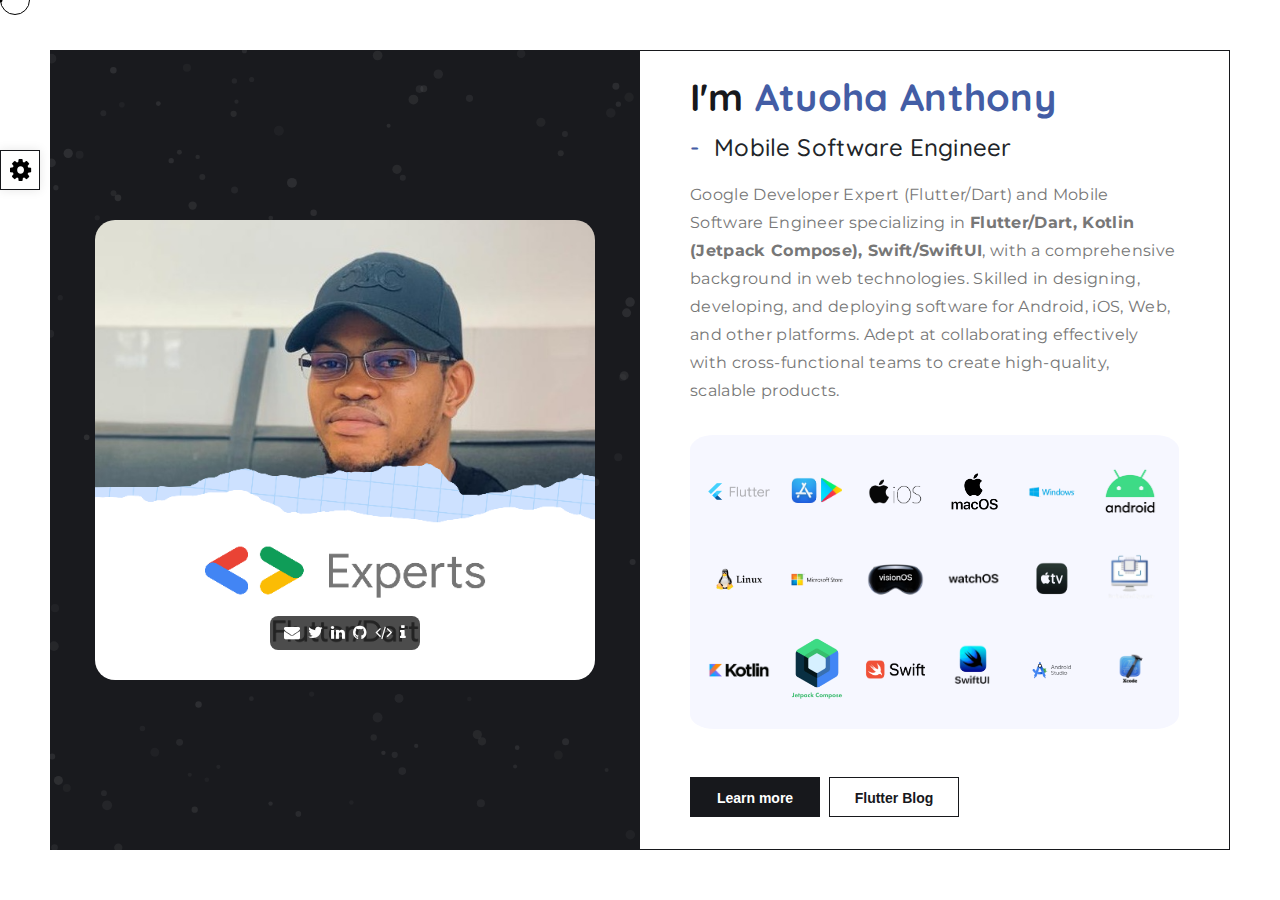
<file: index.html>
<!DOCTYPE html>
<html lang="en">
  <head>
    <meta charset="UTF-8" />
    <meta http-equiv="x-ua-compatible" content="ie=edge" />
    <meta
      name="viewport"
      content="width=device-width, initial-scale=1.0, minimum-scale=1.0"
    />
    <title>Atuoha Anthony</title>
    <meta name="keywords" content="Atuoha Anthony - Software Engineer" />
    <meta
      name="description"
      content="Hello! I'm Atuoha Anthony —— Google Developer Expert (Flutter/Dart) and Mobile Software Engineer specializing in Flutter/Dart, Kotlin (Jetpack Compose), Swift & SwiftUI, with a comprehensive background in web technologies. Skilled in designing, developing, and deploying software for Android, iOS, Web, and other platforms. Adept at collaborating effectively with cross-functional teams to create high-quality, scalable products."
    />
    <meta name="author" content="atuohaanthony" />
    <meta property="og:image" content="assets/img/tony.png" />
    <meta
      property="og:description"
      content="Hello! I'm Atuoha Anthony —— Google Developer Expert (Flutter/Dart) and Mobile Software Engineer specializing in Flutter/Dart, Kotlin (Jetpack Compose), Swift & SwiftUI, with a comprehensive background in web technologies. Skilled in designing, developing, and deploying software for Android, iOS, Web, and other platforms. Adept at collaborating effectively with cross-functional teams to create high-quality, scalable products."
    />

    <!-- site Favicon -->
    <link rel="icon" href="assets/img/s.png" sizes="32x32" />

    <!-- css All Plugins Files -->
    <link rel="stylesheet" href="assets/css/plugins/animate.css" />
    <link rel="stylesheet" href="assets/css/plugins/swiper-bundle.min.css" />
    <link rel="stylesheet" href="assets/css/plugins/bootstrap.css" />
    <link rel="stylesheet" href="assets/css/plugins/jquery.fancybox.min.css" />

    <link rel="stylesheet" href="assets/font-awesome/css/font-awesome.css" />

    <!-- Main Style -->
    <link rel="stylesheet" id="main_style" href="assets/css/style.css" />
    <link rel="stylesheet" href="assets/css/responsive.css" />
  </head>

  <body class="body-bg">
    <!-- On change section animation -->
    <div id="overlay_shine"></div>

    <!-- Home section -->
    <section class="ms-home ms-home-snow ms-slide home-section body-bg">
      <div class="container-fluid p-0">
        <div class="ms-row">
          <div class="col-lg-6 col-md-12 border-content">
            <div class="profile-img main-bg-black">
              <canvas id="canvas"></canvas>
              <div class="profile-detail">
                <img
                  style="border-radius: 20px"
                  src="assets/img/tony.png"
                  alt="profile"
                  data-tilt
                />
                <ul class="ms-social" style="border-radius: 8px;">

<!--                   <li>
                    <a
                      href="https://www.facebook.com/atuoha.tony"
                      target="_blank"
                      ><i class="fa fa-facebook"></i
                    ></a>
                  </li> -->
                  <li>
                    <a href="mailto:atuohainitiatives@gmail.com" target="_blank"
                      ><i class="fa fa-envelope"></i
                    ></a>
                  </li>
                  <li>
                    <a href="https://twitter.com/AtuohaA" target="_blank"
                      ><i class="fa fa-twitter"></i
                    ></a>
                  </li>
                  <li>
                    <a
                      href="https://linkedin.com/in/atuoha-anthony"
                      target="_blank"
                      ><i class="fa fa-linkedin"></i
                    ></a>
                  </li>
                  <li>
                    <a href="https://github.com/atuoha" target="_blank"
                      ><i class="fa fa-github"></i
                    ></a>
                  </li>

                  <li>
                    <a href="https://g.dev/atuohaa" target="_blank"
                      ><i class="fa fa-code"></i
                    ></a>
                  </li>

                  <li>
                    <a href="https://topmate.io/atuoha_anthony" target="_blank"
                      ><i class="fa fa-info"></i
                    ></a>
                  </li>

                  <!--                   <li>
                    <a
                      href="https://www.google.com/search?q=atuoha+anthony&sxsrf=ALiCzsY8d_8eYd-pxChMG_JzQ9l4Ggy9Lw%3A1656936341224&ei=ldfCYr6nDYiWkwWq26KIBg&ved=0ahUKEwj-xaLwmN_4AhUIy6QKHaqtCGEQ4dUDCA4&uact=5&oq=atuoha+anthony&gs_lcp=[base64]&sclient=gws-wiz"
                      target="_blank"
                      ><i class="fa fa-search"></i
                    ></a>
                  </li> -->
                </ul>
              </div>
            </div>
          </div>
          <div class="col-lg-6 col-md-12 border-content-color">
            <div class="ms-detail">
              <div class="info">
                <h1>I'm <span>Atuoha Anthony</span></h1>
                <h2><span>-</span>Mobile Software Engineer</h2>
                <p>
                  Google Developer Expert (Flutter/Dart) and Mobile Software Engineer specializing in <b>Flutter/Dart, Kotlin (Jetpack Compose), Swift/SwiftUI</b>, with a comprehensive background in web technologies. Skilled in designing, developing, 
                  and deploying software for Android, iOS, Web, and other platforms. 
                  Adept at collaborating effectively with cross-functional teams to create high-quality, scalable products.
                </p>

                <!-- ======= Clients Section ======= -->
                <section id="clients" class="clients">
                  <div class="container">
                    <div class="row">

                      <div
                      class="col-lg-2 col-md-4 col-6 d-flex align-items-center justify-content-center"
                    >
                      <img
                        src="assets/img/platforms/0.png"
                        class="img-fluid"
                        alt=""
                      />
                    </div>

                      <div
                        class="col-lg-2 col-md-4 col-6 d-flex align-items-center justify-content-center"
                      >
                        <img
                          src="assets/img/platforms/6a.png"
                          class="img-fluid"
                          alt=""
                        />
                      </div>

                      <div
                        class="col-lg-2 col-md-4 col-6 d-flex align-items-center justify-content-center"
                      >
                        <img
                          src="assets/img/platforms/2.png"
                          class="img-fluid"
                          alt=""
                        />
                      </div>

                      <div
                        class="col-lg-2 col-md-4 col-6 d-flex align-items-center justify-content-center"
                      >
                        <img
                          src="assets/img/platforms/3.png"
                          class="img-fluid"
                          alt=""
                        />
                      </div>

                      <div
                        class="col-lg-2 col-md-4 col-6 d-flex align-items-center justify-content-center"
                      >
                        <img
                          src="assets/img/platforms/4.png"
                          class="img-fluid"
                          alt=""
                        />
                      </div>

                      <div
                        class="col-lg-2 col-md-4 col-6 d-flex align-items-center justify-content-center"
                      >
                        <img
                          src="assets/img/platforms/1.png"
                          class="img-fluid"
                          alt=""
                        />
                      </div>

                      <div
                        class="col-lg-2 col-md-4 col-6 d-flex align-items-center justify-content-center"
                      >
                        <img
                          src="assets/img/platforms/5.png"
                          class="img-fluid"
                          alt=""
                        />
                      </div>

                      <div
                        class="col-lg-2 col-md-4 col-6 d-flex align-items-center justify-content-center"
                      >
                        <img
                          src="assets/img/platforms/7.png"
                          class="img-fluid"
                          alt=""
                        />
                      </div>

                      <div
                        class="col-lg-2 col-md-4 col-6 d-flex align-items-center justify-content-center"
                      >
                        <img
                          src="assets/img/platforms/8.png"
                          class="img-fluid"
                          alt=""
                        />
                      </div>

                      <div
                        class="col-lg-2 col-md-4 col-6 d-flex align-items-center justify-content-center"
                      >
                        <img
                          src="assets/img/platforms/9.png"
                          class="img-fluid"
                          alt=""
                        />
                      </div>

                      <div
                        class="col-lg-2 col-md-4 col-6 d-flex align-items-center justify-content-center"
                      >
                        <img
                          src="assets/img/platforms/10.png"
                          class="img-fluid"
                          alt=""
                        />
                      </div>

                      <div
                        class="col-lg-2 col-md-4 col-6 d-flex align-items-center justify-content-center"
                      >
                        <img
                          src="assets/img/platforms/11.png"
                          class="img-fluid"
                          alt=""
                        />
                      </div>


                      

                       <div
                      class="col-lg-2 col-md-4 col-6 d-flex align-items-center justify-content-center"
                    >
                      <img
                        src="assets/img/platforms/kotlin.png"
                        class="img-fluid"
                        alt=""
                      />
                    </div>

                      <div
                        class="col-lg-2 col-md-4 col-6 d-flex align-items-center justify-content-center"
                      >
                        <img
                          src="assets/img/platforms/jetpack.png"
                          class="img-fluid"
                          alt=""
                        />
                      </div>

                      <div
                        class="col-lg-2 col-md-4 col-6 d-flex align-items-center justify-content-center"
                      >
                        <img
                          src="assets/img/platforms/swift.png"
                          class="img-fluid"
                          alt=""
                        />
                      </div>

                      <div
                        class="col-lg-2 col-md-4 col-6 d-flex align-items-center justify-content-center"
                      >
                        <img
                          src="assets/img/platforms/swiftui.png"
                          class="img-fluid"
                          alt=""
                        />
                      </div>

                      <div
                        class="col-lg-2 col-md-4 col-6 d-flex align-items-center justify-content-center"
                      >
                        <img
                          src="assets/img/platforms/studio.png"
                          class="img-fluid"
                          alt=""
                        />
                      </div>

                      <div
                        class="col-lg-2 col-md-4 col-6 d-flex align-items-center justify-content-center"
                      >
                        <img
                          src="assets/img/platforms/xcode.png"
                          class="img-fluid"
                          alt=""
                        />
                      </div>

                    

                    </div>
                  </div>
                </section>
                <br></br>

                <a
                  class="custom-btn ms-btn m-r-5px"
                  target="_blank"
                  href="https://zaap.bio/atuoha"
                  >Learn more</a
                >
                <a
                  class="custom-btn ms-btn-1 nav-about"
                  href="https://atuoha.hashnode.dev"
                  target="_blank"
                  >Flutter Blog</a
                >
              </div>
            </div>
          </div>
        </div>
      </div>
    </section>
    <!-- Home section End -->

    <!-- Theme Custom Cursors -->
    <div class="ms-cursor"></div>
    <div class="ms-cursor-2"></div>

    <!-- Plugins JS -->
    <script src="assets/js/plugins/jquery-3.5.1.min.js"></script>
    <script src="assets/js/plugins/jquery.bundle.notify.min.js"></script>
    <script src="assets/js/plugins/jquery.notify.min.js"></script>
    <script src="assets/js/plugins/bootstrap.bundle.min.js"></script>
    <script src="assets/js/plugins/jquery.fancybox.min.js"></script>
    <script src="assets/js/plugins/mixitup.min.js"></script>
    <script src="assets/js/plugins/tilt.jquery.js"></script>
    <!-- theme snow script -->
    <script src="assets/js/plugins/snow.js"></script>
    <!-- Main Js -->
    <script src="assets/js/ms-tools.js"></script>
    <script src="assets/js/main.js"></script>
  </body>
</html>
</file>
<file: assets/css/style.css>
/*-------------------------------------------------
  Fonts Family & Style CSS
---------------------------------------------------*/


/*--------------------------------------------------------------
# Clients
--------------------------------------------------------------*/
.clients {
  background: #f6f7ff;
  padding: 10px;
  text-align: center;
  border-radius: 5%;
}

.clients img {
  max-width: 115%;
  transition: all 0.4s ease-in-out;
  display: inline-block;
  padding: 15px 0;
}

.clients img:hover {
  transform: scale(1.20);
}

@media (max-width: 768px) {
  .clients img {
    max-width: 50%;
  }
}





/*--  Quicksand font  --*/
@font-face {
  font-family: "Quicksand";
  src: url("../fonts/quicksand/Quicksand-Light.ttf") format("truetype");
  font-weight: 300;
  font-style: normal;
}
@font-face {
  font-family: "Quicksand";
  src: url("../fonts/quicksand/Quicksand-Regular.ttf") format("truetype");
  font-weight: 400;
  font-style: normal;
}
@font-face {
  font-family: "Quicksand";
  src: url("../fonts/quicksand/Quicksand-Medium.ttf") format("truetype");
  font-weight: 500;
  font-style: normal;
}
@font-face {
  font-family: "Quicksand";
  src: url("../fonts/quicksand/Quicksand-SemiBold.ttf") format("truetype");
  font-weight: 600;
  font-style: normal;
}
@font-face {
  font-family: "Quicksand";
  src: url("../fonts/quicksand/Quicksand-Bold.ttf") format("truetype");
  font-weight: 700;
  font-style: normal;
}
/*--  Montserrat font  --*/
@font-face {
  font-family: "Montserrat";
  src: url("../fonts/montserrat/Montserrat-Thin.ttf") format("truetype");
  font-weight: 100;
  font-style: normal;
}
@font-face {
  font-family: "Montserrat";
  src: url("../fonts/montserrat/Montserrat-ThinItalic.ttf") format("truetype");
  font-weight: 100;
  font-style: italic;
}
@font-face {
  font-family: "Montserrat";
  src: url("../fonts/montserrat/Montserrat-ExtraLight.ttf") format("truetype");
  font-weight: 200;
  font-style: normal;
}
@font-face {
  font-family: "Montserrat";
  src: url("../fonts/montserrat/Montserrat-ExtraLightItalic.ttf") format("truetype");
  font-weight: 100;
  font-style: italic;
}
@font-face {
  font-family: "Montserrat";
  src: url("../fonts/montserrat/Montserrat-Light.ttf") format("truetype");
  font-weight: 300;
  font-style: normal;
}
@font-face {
  font-family: "Montserrat";
  src: url("../fonts/montserrat/Montserrat-LightItalic.ttf") format("truetype");
  font-weight: 300;
  font-style: italic;
}
@font-face {
  font-family: "Montserrat";
  src: url("../fonts/montserrat/Montserrat-Regular.ttf") format("truetype");
  font-weight: 400;
  font-style: normal;
}
@font-face {
  font-family: "Montserrat";
  src: url("../fonts/montserrat/Montserrat-Regular.ttf") format("truetype");
  font-weight: 400;
  font-style: italic;
}
@font-face {
  font-family: "Montserrat";
  src: url("../fonts/montserrat/Montserrat-Medium.ttf") format("truetype");
  font-weight: 500;
  font-style: normal;
}
@font-face {
  font-family: "Montserrat";
  src: url("../fonts/montserrat/Montserrat-MediumItalic.ttf") format("truetype");
  font-weight: 500;
  font-style: italic;
}
@font-face {
  font-family: "Montserrat";
  src: url("../fonts/montserrat/Montserrat-SemiBold.ttf") format("truetype");
  font-weight: 600;
  font-style: normal;
}
@font-face {
  font-family: "Montserrat";
  src: url("../fonts/montserrat/Montserrat-SemiBoldItalic.ttf") format("truetype");
  font-weight: 600;
  font-style: italic;
}
@font-face {
  font-family: "Montserrat";
  src: url("../fonts/montserrat/Montserrat-Bold.ttf") format("truetype");
  font-weight: 700;
  font-style: normal;
}
@font-face {
  font-family: "Montserrat";
  src: url("../fonts/montserrat/Montserrat-BoldItalic.ttf") format("truetype");
  font-weight: 700;
  font-style: italic;
}
@font-face {
  font-family: "Montserrat";
  src: url("../fonts/montserrat/Montserrat-ExtraBold.ttf") format("truetype");
  font-weight: 800;
  font-style: normal;
}
@font-face {
  font-family: "Montserrat";
  src: url("../fonts/montserrat/Montserrat-ExtraBoldItalic.ttf") format("truetype");
  font-weight: 800;
  font-style: italic;
}
@font-face {
  font-family: "Montserrat";
  src: url("../fonts/montserrat/Montserrat-Black.ttf") format("truetype");
  font-weight: 900;
  font-style: normal;
}
@font-face {
  font-family: "Montserrat";
  src: url("../fonts/montserrat/Montserrat-BlackItalic.ttf") format("truetype");
  font-weight: 900;
  font-style: italic;
}
/*===== Commen css =====*/
body {
  width: 100%;
  height: 100%;
  position: relative;
  font-family: "Montserrat";
  font-weight: 400;
}
body::-webkit-scrollbar {
  width: 10px !important;
  height: 10px !important;
  padding: 8px !important;
  border-radius: 10px !important;
}
body::-webkit-scrollbar-track {
  height: 10px !important;
  padding: 8px !important;
  background-color: #ececec !important;
  -webkit-box-shadow: inset 0 0 0px rgba(0, 0, 0, 0) !important;
  border-radius: 10px !important;
}
body::-webkit-scrollbar-thumb {
  height: 10px !important;
  padding: 8px !important;
  background-color: #7189cb !important;
  border-radius: 10px !important;
}
body::-webkit-scrollbar-thumb:hover {
  background-color: #435da5 !important;
}

h1 {
  font-family: "Quicksand";
  font-weight: 700;
  letter-spacing: 0.01rem;
}

h2, h3, h4, h5, h6 {
  font-family: "Quicksand";
  font-weight: 400;
  letter-spacing: 0.01rem;
}

.padding-tb-80 {
  padding: 80px 0;
}

p, li, span {
  letter-spacing: 0.02rem;
}

p {
  font-size: 16px;
  line-height: 28px;
}

ul {
  margin: 0;
  padding: 0;
}
ul li {
  list-style: none;
}

a {
  text-decoration: none;
}

.ms-flash:after {
  content: "";
  width: 2000px;
  height: 2000px;
  position: absolute;
  top: 0;
  background-color: rgba(0, 0, 0, 0.2);
  -webkit-transform: rotate(45deg);
          transform: rotate(45deg);
  -webkit-animation: ms-flash 3s ease-in-out infinite;
          animation: ms-flash 3s ease-in-out infinite;
  z-index: 99;
}

@-webkit-keyframes ms-flash {
  0% {
    -webkit-transform: translateX(-100%) rotate(45deg);
            transform: translateX(-100%) rotate(45deg);
  }
  100% {
    -webkit-transform: translateX(100%) rotate(45deg);
            transform: translateX(100%) rotate(45deg);
  }
}
.m-r-5px {
  margin-right: 5px;
}

.m-r-30 {
  margin-right: 30px;
}

.m-t-80 {
  margin-top: 80px;
}

.p-t-80 {
  padding-top: 80px;
}

.p-b-30 {
  padding-bottom: 30px !important;
}

.m-b-minus-24px {
  margin-bottom: -24px;
}

.m-tb-minus-12 {
  margin-top: -12px;
  margin-bottom: -12px;
}

.p-tp-12 {
  padding-top: 12px;
  padding-bottom: 12px;
}

.custom-btn {
  width: 130px;
  height: 40px;
  color: #fff;
  padding: 10px 15px;
  font-family: "Lato", sans-serif;
  font-weight: 500;
  background: transparent;
  cursor: pointer;
  -webkit-transition: all 0.3s ease;
  transition: all 0.3s ease;
  position: relative;
  display: inline-block;
  outline: none;
}

.ms-btn, .ms-btn-1 {
  border: none;
  color: #fff;
  overflow: hidden;
  text-align: center;
  font-size: 14px;
  font-weight: 600;
  text-decoration: none;
  color: #17181c;
  border: 1px solid #17181c;
  border-radius: 0px;
}

.ms-btn {
  background-color: #17181c;
  color: #fff;
}
.ms-btn:hover {
  background-color: #fff;
  color: #17181c;
}

.ms-btn-1:hover {
  background-color: #17181c;
  color: #fff;
}

.ms-btn:before {
  position: absolute;
  content: "";
  display: inline-block;
  top: -180px;
  left: 0;
  width: 30px;
  height: 100%;
  background-color: #fff;
  -webkit-animation: shiny-btn1 3s ease-in-out infinite;
          animation: shiny-btn1 3s ease-in-out infinite;
}

.ms-box {
  -webkit-transition: all 0.3s ease-in-out;
  transition: all 0.3s ease-in-out;
  border: 1px solid transparent;
  padding: 30px;
  border-radius: 0px;
  background: #fff;
}

.ms-btn:active {
  -webkit-box-shadow: 4px 4px 6px 0 rgba(255, 255, 255, 0.3), -4px -4px 6px 0 rgba(116, 125, 136, 0.2), inset -4px -4px 6px 0 rgba(255, 255, 255, 0.2), inset 4px 4px 6px 0 rgba(0, 0, 0, 0.2);
          box-shadow: 4px 4px 6px 0 rgba(255, 255, 255, 0.3), -4px -4px 6px 0 rgba(116, 125, 136, 0.2), inset -4px -4px 6px 0 rgba(255, 255, 255, 0.2), inset 4px 4px 6px 0 rgba(0, 0, 0, 0.2);
}

@-webkit-keyframes shiny-btn1 {
  0% {
    -webkit-transform: scale(0) rotate(45deg);
    opacity: 0;
  }
  80% {
    -webkit-transform: scale(0) rotate(45deg);
    opacity: 0.5;
  }
  81% {
    -webkit-transform: scale(4) rotate(45deg);
    opacity: 1;
  }
  100% {
    -webkit-transform: scale(50) rotate(45deg);
    opacity: 0;
  }
}
.border-r {
  border-right: 10px dashed #fff;
}

.main-bg {
  height: 100%;
  background: #435da5;
}

.main-bg-black {
  height: 100%;
  background: #191a1e;
}

.ms-row {
  width: 100%;
  height: 100%;
  position: relative;
  display: -webkit-box;
  display: -ms-flexbox;
  display: flex;
  -webkit-box-align: center;
      -ms-flex-align: center;
          align-items: center;
}

.section-bg {
  background-color: #fff;
}

.section-title {
  padding-bottom: 50px;
  display: -webkit-box;
  display: -ms-flexbox;
  display: flex;
  -webkit-box-pack: center;
      -ms-flex-pack: center;
          justify-content: center;
  z-index: 5;
}
.section-title h2 {
  margin-bottom: 0;
  font-size: 38px;
  line-height: 38px;
  font-weight: 700;
  color: #17181c;
}
.section-title h2 span {
  color: #435da5;
}
.section-title .ligh-title {
  position: absolute;
  top: 0;
  right: 0;
  font-family: "Montserrat";
  font-size: 80px;
  font-weight: 700;
  color: #fff;
  line-height: 60px;
  text-shadow: 1px 0 0 #000, -1px 0 0 #000, 0 1px 0 #000, 0 -1px 0 #000, 1px 1px #000, -1px -1px 0 #000, 1px -1px 0 #000, -1px 1px 0 #000;
  opacity: 0.05;
  z-index: 1;
}

section {
  position: relative;
  background-color: #fff;
  -webkit-transition: all 0.5s ease;
  transition: all 0.5s ease;
  -webkit-transition: all 0.5s ease;
  transition: all 0.5s ease;
}

.show-section {
  display: block !important;
}

.hide-section {
  z-index: 7;
  -webkit-transform: translate3d(0px, -100%, 0px);
          transform: translate3d(0px, -100%, 0px);
  -webkit-backface-visibility: hidden;
          backface-visibility: hidden;
}

#overlay_shine {
  -webkit-transition: all 0.5s ease-in-out;
  transition: all 0.5s ease-in-out;
  position: fixed;
  z-index: 1;
  display: block;
  background: rgba(0, 0, 0, 0.2);
  top: 0px;
  left: -50%;
  width: 200%;
  height: 100%;
  -webkit-transform: rotate(-30deg) translateY(-150%);
          transform: rotate(-30deg) translateY(-150%);
}

#ms-overlay {
  display: block;
  width: 100%;
  height: 100%;
  position: fixed;
  top: 0;
  right: 0;
  left: 0;
  bottom: 0;
  background: #fff;
  z-index: 99;
  display: -webkit-box;
  display: -ms-flexbox;
  display: flex;
  -webkit-box-align: center;
      -ms-flex-align: center;
          align-items: center;
  -webkit-box-pack: center;
      -ms-flex-pack: center;
          justify-content: center;
}
#ms-overlay .ms-roller {
  display: inline-block;
  position: relative;
  width: 80px;
  height: 80px;
}
#ms-overlay .ms-roller div {
  -webkit-animation: ms-roller 1.2s cubic-bezier(0.5, 0, 0.5, 1) infinite;
          animation: ms-roller 1.2s cubic-bezier(0.5, 0, 0.5, 1) infinite;
  -webkit-transform-origin: 40px 40px;
          transform-origin: 40px 40px;
}
#ms-overlay .ms-roller div:after {
  content: " ";
  display: block;
  position: absolute;
  width: 7px;
  height: 7px;
  border-radius: 50%;
  background: #555;
  margin: -4px 0 0 -4px;
}
#ms-overlay .ms-roller div:nth-child(1) {
  -webkit-animation-delay: -0.036s;
          animation-delay: -0.036s;
}
#ms-overlay .ms-roller div:nth-child(1):after {
  top: 63px;
  left: 63px;
}
#ms-overlay .ms-roller div:nth-child(2) {
  -webkit-animation-delay: -0.072s;
          animation-delay: -0.072s;
}
#ms-overlay .ms-roller div:nth-child(2):after {
  top: 68px;
  left: 56px;
}
#ms-overlay .ms-roller div:nth-child(3) {
  -webkit-animation-delay: -0.108s;
          animation-delay: -0.108s;
}
#ms-overlay .ms-roller div:nth-child(3):after {
  top: 71px;
  left: 48px;
}
#ms-overlay .ms-roller div:nth-child(4) {
  -webkit-animation-delay: -0.144s;
          animation-delay: -0.144s;
}
#ms-overlay .ms-roller div:nth-child(4):after {
  top: 72px;
  left: 40px;
}
#ms-overlay .ms-roller div:nth-child(5) {
  -webkit-animation-delay: -0.18s;
          animation-delay: -0.18s;
}
#ms-overlay .ms-roller div:nth-child(5):after {
  top: 71px;
  left: 32px;
}
#ms-overlay .ms-roller div:nth-child(6) {
  -webkit-animation-delay: -0.216s;
          animation-delay: -0.216s;
}
#ms-overlay .ms-roller div:nth-child(6):after {
  top: 68px;
  left: 24px;
}
#ms-overlay .ms-roller div:nth-child(7) {
  -webkit-animation-delay: -0.252s;
          animation-delay: -0.252s;
}
#ms-overlay .ms-roller div:nth-child(7):after {
  top: 63px;
  left: 17px;
}
#ms-overlay .ms-roller div:nth-child(8) {
  -webkit-animation-delay: -0.288s;
          animation-delay: -0.288s;
}
#ms-overlay .ms-roller div:nth-child(8):after {
  top: 56px;
  left: 12px;
}
@-webkit-keyframes ms-roller {
  0% {
    -webkit-transform: rotate(0deg);
            transform: rotate(0deg);
  }
  100% {
    -webkit-transform: rotate(360deg);
            transform: rotate(360deg);
  }
}
@keyframes ms-roller {
  0% {
    -webkit-transform: rotate(0deg);
            transform: rotate(0deg);
  }
  100% {
    -webkit-transform: rotate(360deg);
            transform: rotate(360deg);
  }
}

.ms-cursor {
  width: 30px;
  height: 30px;
  border-radius: 100%;
  border: 1px solid #000;
  -webkit-transition: all 200ms ease-out;
  transition: all 200ms ease-out;
  position: fixed;
  pointer-events: none;
  left: 0;
  top: 0;
  -webkit-transform: translate(calc(-50% + 15px), -50%);
          transform: translate(calc(-50% + 15px), -50%);
  -webkit-animation: morphing-image 10s linear infinite forwards;
          animation: morphing-image 10s linear infinite forwards;
  z-index: 999;
}

.ms-cursor-2 {
  width: 5px;
  height: 5px;
  border-radius: 100%;
  background-color: #000;
  position: fixed;
  -webkit-transform: translate(-50%, -50%);
          transform: translate(-50%, -50%);
  pointer-events: none;
  -webkit-transition: width 0.3s, height 0.3s, opacity 0.3s;
  transition: width 0.3s, height 0.3s, opacity 0.3s;
  z-index: 999;
}

.ms-hover-cursor {
  width: 50px;
  height: 50px;
  background-color: #435da5;
  opacity: 0.5;
  z-index: 999;
}

.ms-cursorinnerhover {
  width: 30px;
  height: 30px;
  opacity: 0.5;
  z-index: 999;
}

@-webkit-keyframes morphing-image {
  0% {
    border-radius: 50% 50% 50% 50%/50% 50% 50% 50%;
  }
  10% {
    border-radius: 39% 61% 38% 62%/53% 54% 46% 47%;
  }
  20% {
    border-radius: 56% 44% 52% 48%/57% 35% 65% 43%;
  }
  30% {
    border-radius: 41% 59% 45% 55%/43% 56% 44% 57%;
  }
  40% {
    border-radius: 46% 54% 60% 40%/55% 65% 26% 45%;
  }
  50% {
    border-radius: 44% 56% 42% 65%/41% 65% 46% 69%;
  }
  60% {
    border-radius: 41% 69% 42% 68%/41% 71% 29% 69%;
  }
  70% {
    border-radius: 44% 56% 60% 40%/63% 46% 64% 37%;
  }
  80% {
    border-radius: 46% 54% 38% 62%/44% 48% 52% 56%;
  }
  90% {
    border-radius: 66% 45% 57% 43%/49% 51% 49% 51%;
  }
  100% {
    border-radius: 50% 50% 50% 50%/50% 50% 50% 50%;
  }
}

@keyframes morphing-image {
  0% {
    border-radius: 50% 50% 50% 50%/50% 50% 50% 50%;
  }
  10% {
    border-radius: 39% 61% 38% 62%/53% 54% 46% 47%;
  }
  20% {
    border-radius: 56% 44% 52% 48%/57% 35% 65% 43%;
  }
  30% {
    border-radius: 41% 59% 45% 55%/43% 56% 44% 57%;
  }
  40% {
    border-radius: 46% 54% 60% 40%/55% 65% 26% 45%;
  }
  50% {
    border-radius: 44% 56% 42% 65%/41% 65% 46% 69%;
  }
  60% {
    border-radius: 41% 69% 42% 68%/41% 71% 29% 69%;
  }
  70% {
    border-radius: 44% 56% 60% 40%/63% 46% 64% 37%;
  }
  80% {
    border-radius: 46% 54% 38% 62%/44% 48% 52% 56%;
  }
  90% {
    border-radius: 66% 45% 57% 43%/49% 51% 49% 51%;
  }
  100% {
    border-radius: 50% 50% 50% 50%/50% 50% 50% 50%;
  }
}
/*===== Header css =====*/
header {
  -webkit-transition: all 0.3s ease-in-out;
  transition: all 0.3s ease-in-out;
  position: fixed;
  top: 50%;
  right: 0;
  -webkit-transform: translate(0, -50%);
          transform: translate(0, -50%);
  z-index: 16;
}
header .ms-social {
  width: 100%;
  padding: 15px;
  position: absolute;
  bottom: 0;
  display: block;
  -webkit-box-pack: center;
      -ms-flex-pack: center;
          justify-content: center;
}
header .ms-social li {
  margin: 0 5px;
}
header .ms-social li a {
  width: 30px;
  height: 30px;
  display: -webkit-box;
  display: -ms-flexbox;
  display: flex;
  -webkit-box-align: center;
      -ms-flex-align: center;
          align-items: center;
  -webkit-box-pack: center;
      -ms-flex-pack: center;
          justify-content: center;
  color: #17181c;
}

.sidebar-title {
  padding: 15px;
  display: -webkit-box;
  display: -ms-flexbox;
  display: flex;
  -webkit-box-orient: horizontal;
  -webkit-box-direction: normal;
      -ms-flex-direction: row;
          flex-direction: row;
  -webkit-box-pack: justify;
      -ms-flex-pack: justify;
          justify-content: space-between;
  border-bottom: 1px solid #17181c;
  display: none;
}
.sidebar-title h5 {
  margin: 0;
  font-size: 18px;
  font-weight: 600;
  color: #17181c;
}
.sidebar-title a {
  color: #17181c;
}

.ms-open {
  -webkit-transform: translateX(0);
          transform: translateX(0);
}

.header-overlay {
  display: none;
}

.nav-toggle {
  width: 40px;
  height: 40px;
  -webkit-box-pack: center;
      -ms-flex-pack: center;
          justify-content: center;
  -webkit-box-align: center;
      -ms-flex-align: center;
          align-items: center;
  background-color: #2c2f36 !important;
  color: #fff;
  border: 1px solid #404550;
  position: fixed;
  right: 30px;
  top: 30px;
  z-index: 16;
  display: none;
}
.nav-toggle:hover {
  color: #fff;
}

/** Navigation css **/
.ms-navigation ul {
  margin: 0;
  padding: 0;
}
.ms-navigation ul li {
  -webkit-transition: all 0.3s ease-in-out;
  transition: all 0.3s ease-in-out;
  padding: 0;
  list-style: none;
  position: relative;
  border-right: 0;
  border-left: 1px solid #17181c;
  border-top: 1px solid #17181c;
  background-color: #fff;
}
.ms-navigation ul li:last-child {
  border-bottom: 1px solid #17181c;
}
.ms-navigation ul li a {
  width: 100%;
  padding: 14px 13px 13px 14px;
  display: -webkit-box;
  display: -ms-flexbox;
  display: flex;
  color: #17181c;
  font-size: 15px;
  font-weight: 500;
}
.ms-navigation ul li a i {
  -webkit-transition: all 0.3s ease-in-out;
  transition: all 0.3s ease-in-out;
  width: 23px;
  font-size: 17px;
  text-align: center;
}
.ms-navigation ul li a span {
  display: none;
}
.ms-navigation ul li:hover span {
  opacity: 1;
  left: -130px;
}
.ms-navigation ul li:hover a i {
  opacity: 1;
}
.ms-navigation ul li .noty {
  -webkit-transition: all 0.3s ease-in-out;
  transition: all 0.3s ease-in-out;
  pointer-events: none;
  width: 120px;
  opacity: 0;
  color: #000;
  position: absolute;
  top: 50%;
  left: -150px;
  text-align: right;
  -webkit-transform: translate(0%, -50%);
          transform: translate(0%, -50%);
}
.ms-navigation ul li .noty span {
  background: #17181c;
  padding: 5px 12px;
  border-radius: 30px;
  font-size: 13px;
  color: #fff;
  text-transform: uppercase;
}
.ms-navigation ul li .noty span:after {
  content: "";
  position: absolute;
  width: 12px;
  height: 12px;
  background-color: #17181c;
  border-radius: 2px;
  top: 50%;
  right: -2%;
  -webkit-transform: translate(-50%, 50%) rotate(45deg);
  transform: translate(0%, -50%) rotate(45deg);
  bottom: 1px;
}

/*===== Side tool options css =====*/
.ms-tool {
  position: fixed;
  left: -158px;
  top: 150px;
  width: 158px;
  z-index: 16;
  -webkit-transition: all 0.3s ease;
  transition: all 0.3s ease;
  /**  Backgrounds  **/
  /**  Light Dark modes  **/
}
.ms-tool .ms-tool-btn {
  position: absolute;
  left: 158px;
  width: 40px;
  height: 40px;
  color: #000;
  -webkit-transition: all ease-in 0.3s;
  transition: all ease-in 0.3s;
  display: -webkit-box;
  display: -ms-flexbox;
  display: flex;
  -webkit-box-align: center;
  -ms-flex-align: center;
  align-items: center;
  -webkit-box-pack: center;
  -ms-flex-pack: center;
  justify-content: center;
  font-size: 25px;
  z-index: -1;
  text-decoration: none;
  background: #fff;
  top: 0;
  border: 1px solid #17181c;
  -webkit-box-shadow: 0 0 10px rgba(0, 0, 0, 0.1);
          box-shadow: 0 0 10px rgba(0, 0, 0, 0.1);
}
.ms-tool .option-box-title {
  background: #17181c;
  padding: 3px 15px;
}
.ms-tool .option-box-title h3 {
  color: #fff;
  margin: 0;
  font-size: 16px;
  text-align: center;
  padding: 6px 9px;
  font-weight: 500;
}
.ms-tool .ms-color {
  background: #fff;
  padding: 15px;
  overflow: auto;
  border: 1px solid #17181c;
  display: -webkit-box;
  display: -ms-flexbox;
  display: flex;
  -webkit-box-orient: horizontal;
  -webkit-box-direction: normal;
      -ms-flex-direction: row;
          flex-direction: row;
  -ms-flex-wrap: wrap;
      flex-wrap: wrap;
  -webkit-box-pack: center;
      -ms-flex-pack: center;
          justify-content: center;
}
.ms-tool .ms-color li {
  width: 25px;
  height: 25px;
  margin: 7px;
  display: -webkit-inline-box;
  display: -ms-inline-flexbox;
  display: inline-flex;
  -webkit-transition: all ease-in 0.3s;
  transition: all ease-in 0.3s;
}
.ms-tool .ms-color li .color {
  -webkit-transition: all 0.3s ease-in-out;
  transition: all 0.3s ease-in-out;
  width: 25px;
  height: 25px;
  display: -webkit-box;
  display: -ms-flexbox;
  display: flex;
  border-radius: 0px;
  cursor: pointer;
}
.ms-tool .ms-color li .color:hover {
  -webkit-transform: scale(1.1);
          transform: scale(1.1);
}
.ms-tool .ms-color li .color.c-1 {
  background-color: #435da5;
}
.ms-tool .ms-color li .color.c-2 {
  background-color: #F2709C;
}
.ms-tool .ms-color li .color.c-3 {
  background-color: #5243a5;
}
.ms-tool .ms-color li .color.c-4 {
  background-color: #3e9172;
}
.ms-tool .ms-color li .color.c-5 {
  background-color: #dbd98d;
}
.ms-tool .ms-color li .color.c-6 {
  background-color: #40526c;
}
.ms-tool .ms-color li .color.c-7 {
  background-color: #db98b1;
}
.ms-tool .ms-color li .color.c-8 {
  background-color: #ff8763;
}
.ms-tool .ms-color li .color.c-9 {
  background-color: #ff6d6d;
}
.ms-tool .ms-skin {
  background: #fff;
  padding: 15px 10px;
  overflow: auto;
  border: 1px solid #17181c;
  display: -webkit-box;
  display: -ms-flexbox;
  display: flex;
  -webkit-box-orient: horizontal;
  -webkit-box-direction: normal;
      -ms-flex-direction: row;
          flex-direction: row;
  -ms-flex-wrap: wrap;
      flex-wrap: wrap;
  -webkit-box-pack: center;
      -ms-flex-pack: center;
          justify-content: center;
}
.ms-tool .ms-skin li {
  width: 30px;
  height: 30px;
  margin: 7px;
  display: -webkit-inline-box;
  display: -ms-inline-flexbox;
  display: inline-flex;
  -webkit-transition: all ease-in 0.3s;
  transition: all ease-in 0.3s;
}
.ms-tool .ms-skin li .skin {
  -webkit-transition: all 0.3s ease-in-out;
  transition: all 0.3s ease-in-out;
  width: 30px;
  height: 30px;
  display: -webkit-box;
  display: -ms-flexbox;
  display: flex;
  border-radius: 0px;
  -webkit-box-shadow: 0 0 10px 0 rgba(0, 0, 0, 0.3);
          box-shadow: 0 0 10px 0 rgba(0, 0, 0, 0.3);
  cursor: pointer;
}
.ms-tool .ms-skin li .skin:hover {
  -webkit-transform: scale(1.1);
          transform: scale(1.1);
}
.ms-tool .ms-skin li .skin.s-1 {
  background-color: #fff;
  background-size: 100%;
}
.ms-tool .ms-skin li .skin.s-2 {
  background-image: url("../img/bg/bg-thumb-2.html");
  background-size: 100%;
}
.ms-tool .ms-skin li .skin.s-3 {
  background-image: url("../img/bg/bg-thumb-3.html");
  background-size: 100%;
}
.ms-tool .ms-skin li .skin.s-4 {
  background-image: url("../img/bg/bg-thumb-4.html");
  background-size: 100%;
}
.ms-tool .ms-skin li .skin.s-5 {
  background-image: url("../img/bg/bg-thumb-5.html");
  background-size: 100%;
}
.ms-tool .ms-skin li .skin.s-6 {
  background-image: url("../img/bg/bg-thumb-6.html");
  background-size: 100%;
}
.ms-tool .ms-dark {
  background: #fff;
  padding: 15px;
  overflow: auto;
  border: 1px solid #17181c;
  display: -webkit-box;
  display: -ms-flexbox;
  display: flex;
  -webkit-box-orient: horizontal;
  -webkit-box-direction: normal;
      -ms-flex-direction: row;
          flex-direction: row;
  -ms-flex-wrap: wrap;
      flex-wrap: wrap;
  -webkit-box-pack: center;
      -ms-flex-pack: center;
          justify-content: center;
}
.ms-tool .ms-dark li {
  width: 25px;
  height: 25px;
  margin: 7px;
  display: -webkit-inline-box;
  display: -ms-inline-flexbox;
  display: inline-flex;
  -webkit-transition: all ease-in 0.3s;
  transition: all ease-in 0.3s;
}
.ms-tool .ms-dark li span {
  -webkit-transition: all 0.3s ease-in-out;
  transition: all 0.3s ease-in-out;
  width: 25px;
  height: 25px;
  display: -webkit-box;
  display: -ms-flexbox;
  display: flex;
  border-radius: 0px;
  -webkit-box-shadow: 0 0 10px 0 rgba(0, 0, 0, 0.3);
          box-shadow: 0 0 10px 0 rgba(0, 0, 0, 0.3);
  cursor: pointer;
}
.ms-tool .ms-dark li span:hover {
  -webkit-transform: scale(1.1);
          transform: scale(1.1);
}
.ms-tool .ms-dark li .dark {
  background-color: #555;
}
.ms-tool .ms-dark li .light {
  background-color: #fff;
}
.ms-tool .ms-dark li .skin.s-3 {
  background-image: url("../img/bg/bg-thumb-3.html");
  background-size: 100%;
}
.ms-tool .ms-dark li .skin.s-4 {
  background-image: url("../img/bg/bg-thumb-4.html");
  background-size: 100%;
}
.ms-tool .ms-dark li .skin.s-5 {
  background-image: url("../img/bg/bg-thumb-5.html");
  background-size: 100%;
}
.ms-tool .ms-dark li .skin.s-6 {
  background-image: url("../img/bg/bg-thumb-6.html");
  background-size: 100%;
}

/*===== Header css =====*/
.ms-home {
  width: 100%;
  height: 100vh;
  position: fixed;
  top: 0;
  z-index: 2;
}
.ms-home .container-fluid {
  height: 100%;
}
.ms-home .profile-img {
  width: 100%;
  height: 100%;
  position: relative;
  display: -webkit-box;
  display: -ms-flexbox;
  display: flex;
  -webkit-box-align: center;
      -ms-flex-align: center;
          align-items: center;
  -webkit-box-pack: center;
      -ms-flex-pack: center;
          justify-content: center;
  position: relative;
  border-right: 0;
}
.ms-home .profile-img canvas {
  opacity: 0.3;
}
.ms-home .profile-img .profile-detail {
  position: absolute;
  z-index: 2;
}
.ms-home .profile-img .profile-detail ul {
  width: 150px;
  padding: 5px 10px;
  margin: auto;
  display: -webkit-box;
  display: -ms-flexbox;
  display: flex;
  -ms-flex-pack: distribute;
      justify-content: space-around;
  position: absolute;
  bottom: 30px;
  left: 0;
  right: 0;
  background: rgba(0, 0, 0, 0.7);
  border-radius: 0px;
}
.ms-home .profile-img .profile-detail ul li i {
  color: #fff;
}
.ms-home .profile-img img {
  max-width: 600px;
  width:500px;
  border-radius: 0px;
}
.ms-home .ms-detail {
  width: 100%;
  height: 100%;
  padding: 50px;
  display: -webkit-box;
  display: -ms-flexbox;
  display: flex;
  -webkit-box-orient: vertical;
  -webkit-box-direction: normal;
      -ms-flex-direction: column;
          flex-direction: column;
  -webkit-box-align: center;
      -ms-flex-align: center;
          align-items: center;
  -webkit-box-pack: center;
      -ms-flex-pack: center;
          justify-content: center;
  border: 1px solid #17181c;
  border-left: 0;
}
.ms-home .ms-detail .info {
  max-width: 500px;
}
.ms-home .ms-detail .info h1 {
  color: #17181c;
  font-size: 40px;
  line-height: 45px;
}
.ms-home .ms-detail .info h1 span {
  color: #435da5;
}
.ms-home .ms-detail .info h2 {
  margin-top: 15px;
  font-size: 26px;
  line-height: 30px;
  text-transform: capitalize;
  font-weight: 500;
}
.ms-home .ms-detail .info h2 span {
  margin-right: 15px;
  color: #435da5;
}
.ms-home .ms-detail .info p {
  margin: 20px 0 30px 0;
  font-size: 16px;
  color: #777;
  line-height: 28px;
  letter-spacing: 0.02rem;
}
.ms-home .border-content {
  height: 100%;
  padding: 50px 0 50px 50px;
}
.ms-home .border-content-color {
  height: 100%;
  padding: 50px 50px 50px 0;
}

.ms-home-snow .profile-img {
  overflow: hidden;
}

/*===== About css =====*/
.ms-about-section {
  display: none;
  -webkit-transform: translateY(100%);
          transform: translateY(100%);
}

.ms-about-detail h4 {
  margin-bottom: 15px;
  text-transform: uppercase;
  font-size: 20px;
  line-height: 28px;
  font-weight: 700;
  font-family: "Montserrat";
  color: #17181c;
}
.ms-about-detail .ms-text {
  margin-bottom: 30px;
  font-size: 16px;
  color: #777;
  font-family: "Montserrat";
  font-weight: 400;
  line-height: 28px;
}

.ms-skill-progress h5 {
  margin-bottom: 15px;
  font-family: "Montserrat";
  color: #17181c;
  font-weight: 600;
  font-size: 14px;
  text-transform: uppercase;
}
.ms-skill-progress .progress {
  width: 100%;
  height: 5px;
  position: relative;
  background-color: #fff;
  border: 1px solid #17181c;
  border-radius: 0;
  font-size: 11px;
  overflow: initial;
}
.ms-skill-progress .progress:not(:last-child) {
  margin: 10px 0 40px 0;
}
.ms-skill-progress .progress-done {
  -webkit-transition: all 0.3s ease-in-out;
  transition: all 0.3s ease-in-out;
  width: 0;
  height: 100%;
  display: -webkit-box;
  display: -ms-flexbox;
  display: flex;
  -webkit-box-align: center;
      -ms-flex-align: center;
          align-items: center;
  -webkit-box-pack: center;
      -ms-flex-pack: center;
          justify-content: center;
  background: #17181c;
  border-radius: 0;
  color: #fff;
}
.ms-skill-progress .progress-done span {
  position: absolute;
  right: 0;
  top: -30px;
  color: #17181c;
}

.ms-about-info {
  display: -webkit-box;
  display: -ms-flexbox;
  display: flex;
  -webkit-box-orient: horizontal;
  -webkit-box-direction: normal;
      -ms-flex-direction: row;
          flex-direction: row;
}
.ms-about-info ul {
  margin: 0;
}
.ms-about-info ul li {
  padding: 10px 0;
  font-size: 16px;
  line-height: 18px;
  color: #777;
  font-family: "Montserrat";
  display: -webkit-box;
  display: -ms-flexbox;
  display: flex;
}
.ms-about-info ul li:last-child {
  padding-bottom: 0;
}
.ms-about-info ul li span {
  display: block;
}
.ms-about-info ul li .title {
  min-width: 110px;
  display: -webkit-inline-box;
  display: -ms-inline-flexbox;
  display: inline-flex;
  color: #17181c;
  font-weight: 600;
  position: relative;
}
.ms-about-info ul li b {
  margin-right: 10px;
  color: #17181c;
  font-weight: 600;
  position: absolute;
  right: 0;
}

/* Start Service Section */
.gradient-bg {
  background: #17181c !important;
}

.service-box {
  display: -webkit-box;
  display: -ms-flexbox;
  display: flex;
  -ms-flex-wrap: wrap;
      flex-wrap: wrap;
}
.service-box .main-box {
  position: relative;
  -webkit-perspective: 1000px;
  -moz-perspective: 1000px;
}
.service-box .main-box:hover .box-front {
  -webkit-transform: rotateY(180deg);
  transform: rotateY(180deg);
}
.service-box .main-box:hover .box-back {
  -webkit-transform: rotateY(0deg);
  transform: rotateY(0deg);
}
.service-box .main-box .box-front {
  text-align: center;
  z-index: 1;
  -webkit-transform-style: preserve-3d;
  transform-style: preserve-3d;
  -webkit-backface-visibility: hidden;
  backface-visibility: hidden;
  -webkit-perspective: inherit;
  perspective: inherit;
  -webkit-transition: -webkit-transform 0.8s cubic-bezier(0.5, 1.3, 0.5, 1.3);
  transition: -webkit-transform 0.8s cubic-bezier(0.5, 1.3, 0.5, 1.38);
  transition: -webkit-transform 0.8s cubic-bezier(0.5, 1.3, 0.5, 1.3);
  transition: transform 0.8s cubic-bezier(0.5, 1.3, 0.5, 1.3);
  transition: transform 0.8s cubic-bezier(0.5, 1.3, 0.5, 1.3), -webkit-transform 0.8s cubic-bezier(0.5, 1.3, 0.5, 1.3);
  border-radius: 0px;
  -webkit-transform: rotateY(0deg);
  transform: rotateY(0deg);
  border: 1px solid #17181c;
  background-color: #fff;
}
.service-box .main-box .box-back {
  text-align: center;
  z-index: 1;
  -webkit-transform-style: preserve-3d;
  transform-style: preserve-3d;
  -webkit-backface-visibility: hidden;
  backface-visibility: hidden;
  -webkit-perspective: inherit;
  perspective: inherit;
  -webkit-transition: -webkit-transform 0.8s cubic-bezier(0.5, 1.3, 0.5, 1.3);
  transition: -webkit-transform 0.8s cubic-bezier(0.5, 1.3, 0.5, 1.38);
  transition: -webkit-transform 0.8s cubic-bezier(0.5, 1.3, 0.5, 1.3);
  transition: transform 0.8s cubic-bezier(0.5, 1.3, 0.5, 1.3);
  transition: transform 0.8s cubic-bezier(0.5, 1.3, 0.5, 1.3), -webkit-transform 0.8s cubic-bezier(0.5, 1.3, 0.5, 1.3);
  border-radius: 0px;
  -webkit-transform: rotateY(-180deg);
  transform: rotateY(-180deg);
  position: absolute;
  display: block;
  top: 0;
  left: 0;
  width: 100%;
  height: 100%;
  -webkit-box-shadow: 0px 0px 5px 0px rgba(0, 0, 0, 0.1);
          box-shadow: 0px 0px 5px 0px rgba(0, 0, 0, 0.1);
  display: -webkit-box;
  display: -ms-flexbox;
  display: flex;
  -webkit-box-align: center;
      -ms-flex-align: center;
          align-items: center;
}
.service-box .flipper {
  position: relative;
  padding: 12px 0;
}
.service-box .flipper:hover .box-front {
  -webkit-transform-style: preserve-3d;
  transform-style: preserve-3d;
  -webkit-transition: all 1s cubic-bezier(0.5, 1, 0.5, 1);
  -webkit-transition: all 1s cubic-bezier(0.5, 1.3, 0.5, 1.3);
  transition: all 1s cubic-bezier(0.5, 1.3, 0.5, 1.3);
}
.service-box .flipper:hover .box-back {
  -webkit-transform-style: preserve-3d;
  transform-style: preserve-3d;
  -webkit-transition: all 1s cubic-bezier(0.5, 1, 0.5, 1);
  -webkit-transition: all 1s cubic-bezier(0.5, 1.3, 0.5, 1.3);
  transition: all 1s cubic-bezier(0.5, 1.3, 0.5, 1.3);
}

.flipper .content-wrap .svg_img {
  width: 50px;
  height: 50px;
  margin-bottom: 15px;
}
.flipper .content-wrap .svg_img path {
  fill: #17181c;
}

.main-box .content-wrap {
  width: 100%;
  display: block;
  -webkit-transform-style: preserve-3d;
  transform-style: preserve-3d;
  -webkit-perspective: inherit;
  perspective: inherit;
  -webkit-backface-visibility: hidden;
  backface-visibility: hidden;
  padding: 30px;
  -webkit-transform: translate3d(0, 0, 50px) scale(0.9);
  transform: translate3d(0, 0, 50px) scale(0.9);
}

.box-front .content-wrap h3 {
  margin-bottom: 15px;
  color: #17181c;
  text-align: center;
  font-size: 20px;
  line-height: 26px;
  font-weight: 600;
}
.box-front .content-wrap p {
  margin: 0;
  color: #777;
  text-align: center;
  font-size: 14px;
  line-height: 22px;
}
.box-front .bg-img {
  width: 64px;
  height: 64px;
  position: absolute;
  top: 0;
  right: 0;
  opacity: 0;
  border-radius: 0 30px 0 0;
}
.box-front .bg-img path {
  fill: #17181c;
}

.box-back .content-wrap h3 {
  margin-bottom: 15px;
  color: #fff;
  text-align: center;
  margin-top: 0;
  font-size: 20px;
  line-height: 26px;
  font-weight: 600;
}
.box-back .content-wrap p {
  margin: 0;
  color: #fff;
  text-align: center;
  font-size: 14px;
  line-height: 24px;
}
.box-back .btn {
  -webkit-transition: all 0.3s ease-in-out;
  transition: all 0.3s ease-in-out;
  padding: 6px 15PX;
  font-size: 14px;
  letter-spacing: 0.05rem;
  margin-top: 15px;
  font-weight: 500;
  border-radius: 0 20px 0 0;
  border: 1px solid #fff;
  border-radius: 0px;
  color: #fff;
}
.box-back .btn:hover {
  background-color: #fff;
  color: #17181c;
}

.content-wrap p {
  margin-bottom: 10px;
  text-align: left;
}

/* End Service Section */
.ms-about-section-2 {
  display: block;
  -webkit-transform: none;
          transform: none;
}

/*===== Resume css (EXPERIENCE & EDUCATION)=====*/
.ms-experience-section {
  display: none;
  -webkit-transform: translateY(100%);
          transform: translateY(100%);
}

.education h4, .experiense h4 {
  margin-bottom: 30px;
  text-transform: uppercase;
  font-size: 20px;
  line-height: 24px;
  font-weight: 700;
  font-family: "Montserrat";
  color: #17181c;
}

.ms-experience-section .timeline {
  width: 100%;
  margin: 0;
  padding: 0;
  line-height: 1.5em;
  list-style: none;
  position: relative;
}
.ms-experience-section .timeline .timeline-item {
  padding-left: 40px;
  position: relative;
}
.timeline-info span {
  font-size: 12px;
  font-weight: 700;
  letter-spacing: 2px;
  text-transform: uppercase;
}

.timeline-marker {
  position: absolute;
  top: 0;
  bottom: 0;
  left: 0;
  width: 15px;
}
.timeline-marker:before {
  content: "";
  width: 15px;
  background: transparent;
  border: 1px solid #17181c;
  border-radius: 100%;
  display: block;
  height: 15px;
  position: absolute;
  top: 4px;
  left: 0;
  -webkit-transition: background 0.3s ease-in-out, border 0.3s ease-in-out;
  transition: background 0.3s ease-in-out, border 0.3s ease-in-out;
}
.timeline-marker:after {
  content: "";
  width: 1px;
  border-right: 1px solid #17181c;
  display: block;
  position: absolute;
  top: 24px;
  bottom: 0;
  left: 7px;
}

.timeline-item:last-child, .timeline-item:after {
  content: none;
}
.timeline-item:hover .timeline-marker:before {
  background: transparent;
  border: 3px solid #435da5;
}

.timeline-content {
  padding-bottom: 30px;
}
.timeline-content .timeline-title {
  margin-top: 15px;
  color: #435da5;
  font-size: 18px;
  font-weight: 500;
}
.timeline-content .timeline-title .sub {
  margin-left: 15px;
  color: #999;
  font-size: 14px;
}
.timeline-content p {
  margin-bottom: 0;
  font-size: 14px;
  color: #777;
}

.timeline-period-end:after {
  content: "";
  background: transparent;
  width: 15px;
  height: auto;
  border: none;
  border-radius: 0;
  top: 0;
  bottom: 0px;
  position: absolute;
  border-bottom: 1px solid #17181c;
}

/*===== Counter css =====*/
.achive .count_block {
  width: 100%;
  padding: 30px 15px;
  background: #fff;
  border-radius: 0px;
  border: 1px solid #17181c;
  position: relative;
  overflow: hidden;
  text-align: center;
}
.achive .count_block:hover .counter-icon {
  -webkit-transform: rotate(5deg);
          transform: rotate(5deg);
}
.achive .count_block .counter-icon {
  width: 64px;
  height: 64px;
  -webkit-transition: all 0.3s ease-in-out;
  transition: all 0.3s ease-in-out;
  position: absolute;
  top: 0;
  right: -15px;
  opacity: 0;
}
.achive .count_block .counter-icon path {
  fill: #17181c;
}
.achive .count_block h3 {
  display: block;
  margin: 0 0 5px 0;
  padding: 0;
  font-family: "Quicksand";
  font-size: 50px;
  line-height: 60px;
  font-weight: 700;
  color: #17181c;
}
.achive .count_block h3.active-num {
  color: #435da5;
}
.achive .count_block p {
  margin: 0;
  padding: 0;
  font-size: 18px;
  color: #777;
  font-family: "Montserrat";
  font-weight: 400;
}

/** Start Portfolio Section **/
.ms-portfolio-section {
  display: none;
  -webkit-transform: translateY(100%);
          transform: translateY(100%);
}

.portfolio .portfolio-content {
  width: 100%;
}

.portfolio-tabs {
  margin-bottom: 50px;
  text-align: center;
}
.portfolio-tabs ul {
  padding-left: 0;
}
.portfolio-tabs ul li {
  display: inline-block;
  cursor: pointer;
  padding: 0 10px;
  font-weight: 600;
  margin: 0px 10px;
  -webkit-transition: all 0.2s;
  transition: all 0.2s;
  text-transform: uppercase;
  color: #17181c;
  font-size: 16px;
  line-height: 11px;
}
.portfolio-tabs ul li:hover {
  color: #435da5;
}

li.mixitup-control-active {
  color: #435da5 !important;
}

.portfolio-img img {
  width: 100%;
  height: 100%;
}

.fancybox-image {
  padding: 0 15px;
}

.hovereffect {
  -webkit-transition: all 0.3s ease-in-out;
  transition: all 0.3s ease-in-out;
  width: 100%;
  margin-bottom: 24px;
  float: left;
  overflow: hidden;
  position: relative;
  text-align: center;
  cursor: default;
  border: 1px solid #17181c;
  border: 1px solid #17181c;
  border-radius: 0px;
  background: #fff;
}
.hovereffect img {
  display: block;
  position: relative;
}
.hovereffect .portfolio-img {
  margin: 24px;
  overflow: hidden;
  border-radius: 0px;
  position: relative;
}
.hovereffect .portfolio-img img {
  -webkit-transition: all 0.3s ease-in-out;
  transition: all 0.3s ease-in-out;
}
.hovereffect .portfolio-img h3 {
  -webkit-transition: all 0.3s ease-in-out;
  transition: all 0.3s ease-in-out;
  margin: 0;
  position: absolute;
  top: 15px;
  right: 15px;
  display: -webkit-box;
  display: -ms-flexbox;
  display: flex;
  -webkit-box-orient: horizontal;
  -webkit-box-direction: normal;
      -ms-flex-direction: row;
          flex-direction: row;
}
.hovereffect .portfolio-img h3 span {
  margin: 0 0 10px 10px;
  padding: 2px 5px;
  color: #fff;
  background: rgba(23, 24, 28, 0.8);
  border-radius: 0px;
  font-size: 12px;
  line-height: 20px;
  text-align: center;
}
.hovereffect .overlay {
  -webkit-transition: all 0.3s ease-in-out;
  transition: all 0.3s ease-in-out;
  display: -webkit-box;
  display: -ms-flexbox;
  display: flex;
  -webkit-box-pack: center;
      -ms-flex-pack: center;
          justify-content: center;
  -webkit-box-align: center;
      -ms-flex-align: center;
          align-items: center;
  width: 100%;
  height: 100%;
  position: absolute;
  overflow: hidden;
  top: 0;
}
.hovereffect .overlay .overlay-info {
  position: relative;
  display: -webkit-box;
  display: -ms-flexbox;
  display: flex;
}
.hovereffect:hover .portfolio-img img {
  -webkit-transform: rotate(-5deg) scale(1.2);
          transform: rotate(-5deg) scale(1.2);
}
.hovereffect:hover .portfolio-img h3 {
  opacity: 0;
}
.hovereffect:hover .overlay {
  background: rgba(0, 0, 0, 0.6);
  -webkit-transition: all 0.4s ease-in;
  transition: all 0.4s ease-in;
}
.hovereffect:hover a.info {
  opacity: 1;
  filter: alpha(opacity=100);
  -webkit-transform: scale(1);
  transform: scale(1);
}
.hovereffect a.info {
  width: 40px;
  height: 40px;
  margin: 0 5px;
  display: -webkit-box;
  display: -ms-flexbox;
  display: flex;
  -webkit-box-align: center;
      -ms-flex-align: center;
          align-items: center;
  -webkit-box-pack: center;
      -ms-flex-pack: center;
          justify-content: center;
  text-decoration: none;
  border: 1px solid #fff;
  border-radius: 0px;
}
.hovereffect a.info:hover {
  background-color: #fff;
  color: #435da5;
}
.hovereffect a.info {
  -webkit-transform: scale(0.7);
  transform: scale(0.7);
  -webkit-transition: all 0.2s ease-in;
  transition: all 0.2s ease-in;
  opacity: 0;
  filter: alpha(opacity=0);
  color: #fff;
}
.hovereffect h3 {
  color: #fff;
  text-align: center;
  margin-top: 0;
  font-size: 20px;
  font-weight: 600;
}

.fancybox-progress {
  background: #435da5;
}

/** End Portfolio Section **/
/** event Section **/
.ms-news-section {
  display: none;
  -webkit-transform: translateY(100%);
          transform: translateY(100%);
}
.ms-news-section .news-info {
  -webkit-transition: all 0.3s ease-in-out;
  transition: all 0.3s ease-in-out;
  width: 100%;
  margin-bottom: 24px;
  padding: 24px;
  background: #fff;
  border-radius: 0px;
  border: 1px solid #17181c;
}
.ms-news-section .news-info:hover .news-img img {
  -webkit-transform: rotate(-5deg) scale(1.2);
          transform: rotate(-5deg) scale(1.2);
}
.ms-news-section .news-info .news-img {
  width: 100%;
  height: auto;
  margin: 0;
  border-radius: 0px;
  position: relative;
  overflow: hidden;
}
.ms-news-section .news-info .news-img img {
  -webkit-transition: all 0.3s ease-in-out;
  transition: all 0.3s ease-in-out;
  border-radius: 0px;
  width: 100%;
  height: 100%;
}
.ms-news-section .news-info .detail {
  width: 100%;
  margin: 0;
}
.ms-news-section .news-info .detail label {
  margin-top: 20px;
  display: inline-block;
  font-size: 13px;
  color: #999;
  border-radius: 5px;
}
.ms-news-section .news-info .detail label a {
  -webkit-transition: all 0.3s ease-in-out;
  transition: all 0.3s ease-in-out;
  color: #999;
}
.ms-news-section .news-info .detail label a:hover {
  color: #435da5;
}
.ms-news-section .news-info .detail h3 {
  margin: 10px 0 15px 0;
  padding: 0;
  line-height: 26px;
}
.ms-news-section .news-info .detail h3 a {
  color: #17181c;
  font-size: 16px;
  font-weight: 600;
  line-height: 22px;
  text-transform: uppercase;
}
.ms-news-section .news-info .detail p {
  margin-bottom: 15px;
  padding: 0;
  font-size: 14px;
  color: #777;
  line-height: 23px;
  font-weight: 400;
}
.ms-news-section .news-info .detail .more-info a {
  -webkit-transition: all 0.3s ease-in-out;
  transition: all 0.3s ease-in-out;
  padding: 5px 10px;
  background: #17181c;
  color: #fff;
  text-align: center;
  font-size: 13px;
  text-decoration: none;
  border: 1px solid #17181c;
  border-radius: 0px;
}
.ms-news-section .news-info .detail .more-info a:hover {
  background: #fff;
  color: #17181c;
}
.ms-news-section .ms-pagination {
  height: 60px;
  display: -webkit-box;
  display: -ms-flexbox;
  display: flex;
  -webkit-box-pack: center;
      -ms-flex-pack: center;
          justify-content: center;
}
.ms-news-section .ms-pagination ul {
  margin-top: 6px;
  display: -webkit-box;
  display: -ms-flexbox;
  display: flex;
}
.ms-news-section .ms-pagination ul .dots {
  width: 30px;
  text-align: center;
}
.ms-news-section .ms-pagination ul li {
  line-height: 31px;
}
.ms-news-section .ms-pagination ul li a {
  margin: 0 2px;
  padding: 5px 10px;
  border: 1px solid #17181c;
  color: #17181c;
}
.ms-news-section .ms-pagination ul li a i {
  font-size: 13px;
}
.ms-news-section .ms-pagination ul li a.active {
  background-color: #17181c;
  color: #fff;
}

/** End event Section **/
/** Start Contact Section **/
.ms-contact-section {
  display: none;
  -webkit-transform: translateY(100%);
          transform: translateY(100%);
}
.ms-contact-section iframe {
  width: 100%;
  height: 308px;
  margin-bottom: -7px;
  border-radius: 0px;
}
.ms-contact-section form .form-group {
  margin-bottom: 30px;
}
.ms-contact-section form .form-group input, .ms-contact-section form .form-group textarea {
  padding: 10px 15px;
  border-color: #17181c;
  border-radius: 0px;
  font-size: 15px;
  color: #777;
}
.ms-contact-section form .form-group input:focus, .ms-contact-section form .form-group textarea:focus {
  outline: none;
  -webkit-box-shadow: none;
          box-shadow: none;
}
.ms-contact-section form .form-group input::-webkit-input-placeholder, .ms-contact-section form .form-group textarea::-webkit-input-placeholder {
  color: #999;
}
.ms-contact-section form .form-group input::-moz-placeholder, .ms-contact-section form .form-group textarea::-moz-placeholder {
  color: #999;
}
.ms-contact-section form .form-group input:-ms-input-placeholder, .ms-contact-section form .form-group textarea:-ms-input-placeholder {
  color: #999;
}
.ms-contact-section form .form-group input::-ms-input-placeholder, .ms-contact-section form .form-group textarea::-ms-input-placeholder {
  color: #999;
}
.ms-contact-section form .form-group input::placeholder, .ms-contact-section form .form-group textarea::placeholder {
  color: #999;
}
.ms-contact-section .ms-contact-detail .ms-box {
  height: 100%;
  padding: 24px;
  border: 1px solid #17181c;
  position: relative;
}
.ms-contact-section .ms-contact-detail .ms-box .detail {
  display: -webkit-box;
  display: -ms-flexbox;
  display: flex;
  -webkit-box-orient: vertical;
  -webkit-box-direction: normal;
      -ms-flex-direction: column;
          flex-direction: column;
  -webkit-box-pack: center;
      -ms-flex-pack: center;
          justify-content: center;
  -webkit-box-align: center;
      -ms-flex-align: center;
          align-items: center;
  text-align: center;
}
.ms-contact-section .ms-contact-detail .ms-box .info h3 {
  font-size: 20px;
  font-weight: 600;
  text-transform: capitalize;
}
.ms-contact-section .ms-contact-detail .ms-box .info p {
  margin: 0;
  font-size: 14px;
  color: #777;
}
.ms-contact-section .ms-contact-detail .ms-box .icon {
  width: 70px;
  height: 70px;
  margin-bottom: 15px;
  background-color: #202126 !important;
  display: -webkit-box;
  display: -ms-flexbox;
  display: flex;
  -webkit-box-orient: vertical;
  -webkit-box-direction: normal;
      -ms-flex-direction: column;
          flex-direction: column;
  -webkit-box-pack: center;
      -ms-flex-pack: center;
          justify-content: center;
  -webkit-box-align: center;
      -ms-flex-align: center;
          align-items: center;
  border-radius: 50%;
}
.ms-contact-section .ms-contact-detail .ms-box .icon i {
  font-size: 25px;
  color: #fff;
}

/** End Contact Section **/
/*# sourceMappingURL=style.css.map */
</file>
<file: assets/css/responsive.css>
/*---------------------------------------------------------------------------------
    Responsive css
-----------------------------------------------------------------------------------*/
@media only screen and (max-width: 1366px) {
  .ms-home .ms-detail .info h1 {
    font-size: 38px;
    line-height: 42px;
  }
  .ms-home .ms-detail .info h2 {
    font-size: 24px;
    line-height: 28px;
  }

  .section-title h2 {
    font-size: 35px;
    line-height: 35px;
  }

  .ms-about-detail h4 {
    font-size: 17px;
    line-height: 26px;
  }

  .section-title .ligh-title {
    font-size: 75px;
  }

  .box-front .content-wrap h3 {
    font-size: 18px;
    line-height: 24px;
  }

  .box-back .content-wrap h3 {
    font-size: 18px;
    line-height: 24px;
  }

  .education h4, .experiense h4 {
    font-size: 18px;
    line-height: 22px;
  }

  .achive .count_block h3 {
    font-size: 45px;
    line-height: 55px;
  }

  .portfolio-tabs ul li {
    font-size: 15px;
  }
}
@media only screen and (max-width: 1199px) {
  .ms-home .profile-img img {
    max-width: 300px;
  }
  .ms-home .ms-detail .info h1 {
    font-size: 36px;
    line-height: 40px;
  }
  .ms-home .ms-detail .info h2 {
    font-size: 22px;
    line-height: 26px;
  }

  .section-title h2 {
    font-size: 33px;
    line-height: 33px;
  }

  .ms-about-detail h4 {
    font-size: 16px;
    line-height: 25px;
  }
  .ms-about-detail .ms-text {
    font-size: 15px;
  }

  .ms-about-info ul li {
    font-size: 15px;
    line-height: 22px;
  }

  .education h4, .experiense h4 {
    font-size: 16px;
    line-height: 20px;
  }

  .achive .count_block h3 {
    font-size: 40px;
    line-height: 50px;
  }

  .portfolio-tabs ul li {
    font-size: 14px;
  }

  .ms-news-section .news-info .detail h3 a {
    font-size: 15px;
    line-height: 21px;
  }
}
@media only screen and (max-width: 991px) {
  .ms-home {
    height: 100%;
    position: relative;
  }
  .ms-home .ms-row {
    -webkit-box-orient: vertical;
    -webkit-box-direction: normal;
        -ms-flex-direction: column;
            flex-direction: column;
  }
  .ms-home .border-content {
    width: 100%;
    height: 600px;
    padding: 50px 50px 0 50px;
  }
  .ms-home .border-content-color {
    padding: 0 50px 50px 50px;
  }
  .ms-home .ms-detail {
    border-top: 0;
    border-left: 1px solid #17181c;
  }
  .ms-home .ms-detail .info {
    text-align: center;
  }
  .ms-home .profile-img img {
    max-width: 250px;
  }
  .ms-home .profile-img .profile-detail ul li {
    display: inline-block;
    
  }

  .section-title .ligh-title {
    display: none;
  }

  .ms-home .border-content {
    padding: 15px 15px 0 15px;
  }
  .ms-home .border-content-color {
    padding: 0 15px 15px 15px;
  }

  .ms-navigation ul {
    padding-top: 15px;
  }
  .ms-navigation ul li {
    border-color: transparent;
  }
  .ms-navigation ul li:last-child {
    border-color: transparent;
  }
  .ms-navigation ul li a span {
    padding-left: 10px;
    display: block;
  }
  .ms-navigation ul li .noty {
    display: none;
  }

  .sidebar-title {
    display: -webkit-box;
    display: -ms-flexbox;
    display: flex;
  }

  .nav-toggle {
    display: -webkit-box;
    display: -ms-flexbox;
    display: flex;
  }

  .header-overlay {
    width: 100%;
    height: 100vh;
    position: fixed;
    top: 0;
    left: 0;
    background-color: rgba(0, 0, 0, 0.5);
    z-index: 17;
  }

  header {
    top: 0;
    right: 0;
    width: 300px;
    height: 100vh;
    background: #fff;
    z-index: 18;
    -webkit-transform: translateX(100%);
            transform: translateX(100%);
  }
  header .ms-social {
    display: -webkit-box;
    display: -ms-flexbox;
    display: flex;
  }

  .ms-cursor, .ms-cursor-2, .ms-hover-cursor, .ms-cursorinnerhover {
    display: none;
  }

  .padding-tb-80 {
    padding: 70px 0;
  }

  .m-t-80 {
    margin-top: 70px;
  }

  .p-t-80 {
    padding-top: 70px;
  }

  .ms-about-detail {
    margin-bottom: 70px;
  }

  .education {
    margin-bottom: 70px;
  }

  .ms-home .ms-detail .info h1 {
    font-size: 34px;
    line-height: 38px;
  }
  .ms-home .ms-detail .info h2 {
    font-size: 20px;
    line-height: 24px;
  }

  .section-title h2 {
    font-size: 31px;
    line-height: 31px;
  }

  .ms-about-detail h4 {
    font-size: 15px;
    line-height: 24px;
  }
  .ms-about-detail ul li {
    font-size: 15px;
    line-height: 26px;
  }

  .box-front .content-wrap h3, .box-back .content-wrap h3 {
    font-size: 17px;
    line-height: 22px;
  }

  .education h4, .experiense h4 {
    font-size: 15px;
    line-height: 18px;
  }

  .achive .count_block h3 {
    font-size: 38px;
    line-height: 48px;
  }
}
@media only screen and (max-height: 768px) {
  .ms-home .profile-img img {
    max-width: 300px;
  }
}
@media only screen and (max-width: 767px) {
  .ms-home .border-content-color {
    width: 100%;
  }
  .ms-home .ms-detail .info h1 {
    font-size: 32px;
    line-height: 36px;
  }

  .section-title {
    padding-bottom: 40px;
  }
  .section-title h2 {
    font-size: 28px;
    line-height: 28px;
  }

  .ms-about-detail h4 {
    font-size: 14px;
    line-height: 22px;
  }

  .box-front .content-wrap h3, .box-back .content-wrap h3 {
    font-size: 16px;
    line-height: 20px;
  }

  .education h4, .experiense h4 {
    margin-bottom: 20px;
  }

  .achive .count_block h3 {
    font-size: 36px;
    line-height: 46px;
  }

  .padding-tb-80 {
    padding: 50px 0;
  }

  .m-t-80 {
    margin-top: 50px;
  }

  .p-t-80 {
    padding-top: 50px;
  }

  .ms-about-detail {
    margin-bottom: 50px;
  }

  .education {
    margin-bottom: 50px;
  }

  .portfolio-tabs ul li {
    padding: 10px;
    margin: 0;
  }

  .ms-contact-section form {
    margin-top: 50px;
  }
}
@media only screen and (max-width: 575px) {
  .ms-home .ms-detail .info h1 {
    font-size: 30px;
    line-height: 34px;
  }
  .ms-home .ms-detail .info h2 {
    font-size: 18px;
    line-height: 22px;
  }

  .section-title h2 {
    font-size: 26px;
    line-height: 26px;
  }

  .box-front .content-wrap h3, .box-back .content-wrap h3 {
    font-size: 15px;
    line-height: 19px;
  }

  .ms-skill-progress h5 {
    font-size: 13px;
  }

  .achive .count_block h3 {
    font-size: 34px;
    line-height: 44px;
  }
}
@media only screen and (max-width: 480px) {
  .ms-home .border-content {
    width: 100%;
    height: 500px;
  }
}
@media only screen and (max-width: 420px) {
  .ms-home .border-content {
    padding: 12px 12px 0 12px;
  }
  .ms-home .border-content-color {
    padding: 0 12px 12px 12px;
  }
  .ms-home .ms-detail {
    padding: 50px 30px;
  }
  .ms-home .ms-detail .info a {
    margin: 0 2px;
  }
  .ms-home .ms-detail .info h1 {
    font-size: 28px;
    line-height: 32px;
  }
  .ms-home .profile-img img {
    max-width: 200px;
  }

  .ms-about-info ul li {
    display: -webkit-box;
    display: -ms-flexbox;
    display: flex;
    -webkit-box-orient: vertical;
    -webkit-box-direction: normal;
        -ms-flex-direction: column;
            flex-direction: column;
  }
  .ms-about-info ul li span {
    margin-bottom: 5px;
  }
  .ms-about-info ul li span b {
    display: none;
  }

  .achive .count_block h3 {
    font-size: 30px;
    line-height: 40px;
  }

  .nav-toggle {
    right: 12px;
    top: 12px;
  }
}
@media only screen and (max-width: 360px) {
  .ms-home .border-content {
    width: 100%;
    height: 450px;
  }
  .ms-home .ms-detail .info h1 {
    font-size: 24px;
    line-height: 28px;
  }

  .achive .count_block h3 {
    font-size: 26px;
    line-height: 32px;
  }
}
@media only screen and (max-width: 320px) {
  .achive .count_block h3 {
    font-size: 24px;
    line-height: 30px;
  }

  .section-title h2 {
    font-size: 25px;
    line-height: 25px;
  }
}
/*# sourceMappingURL=responsive.css.map */
</file>
